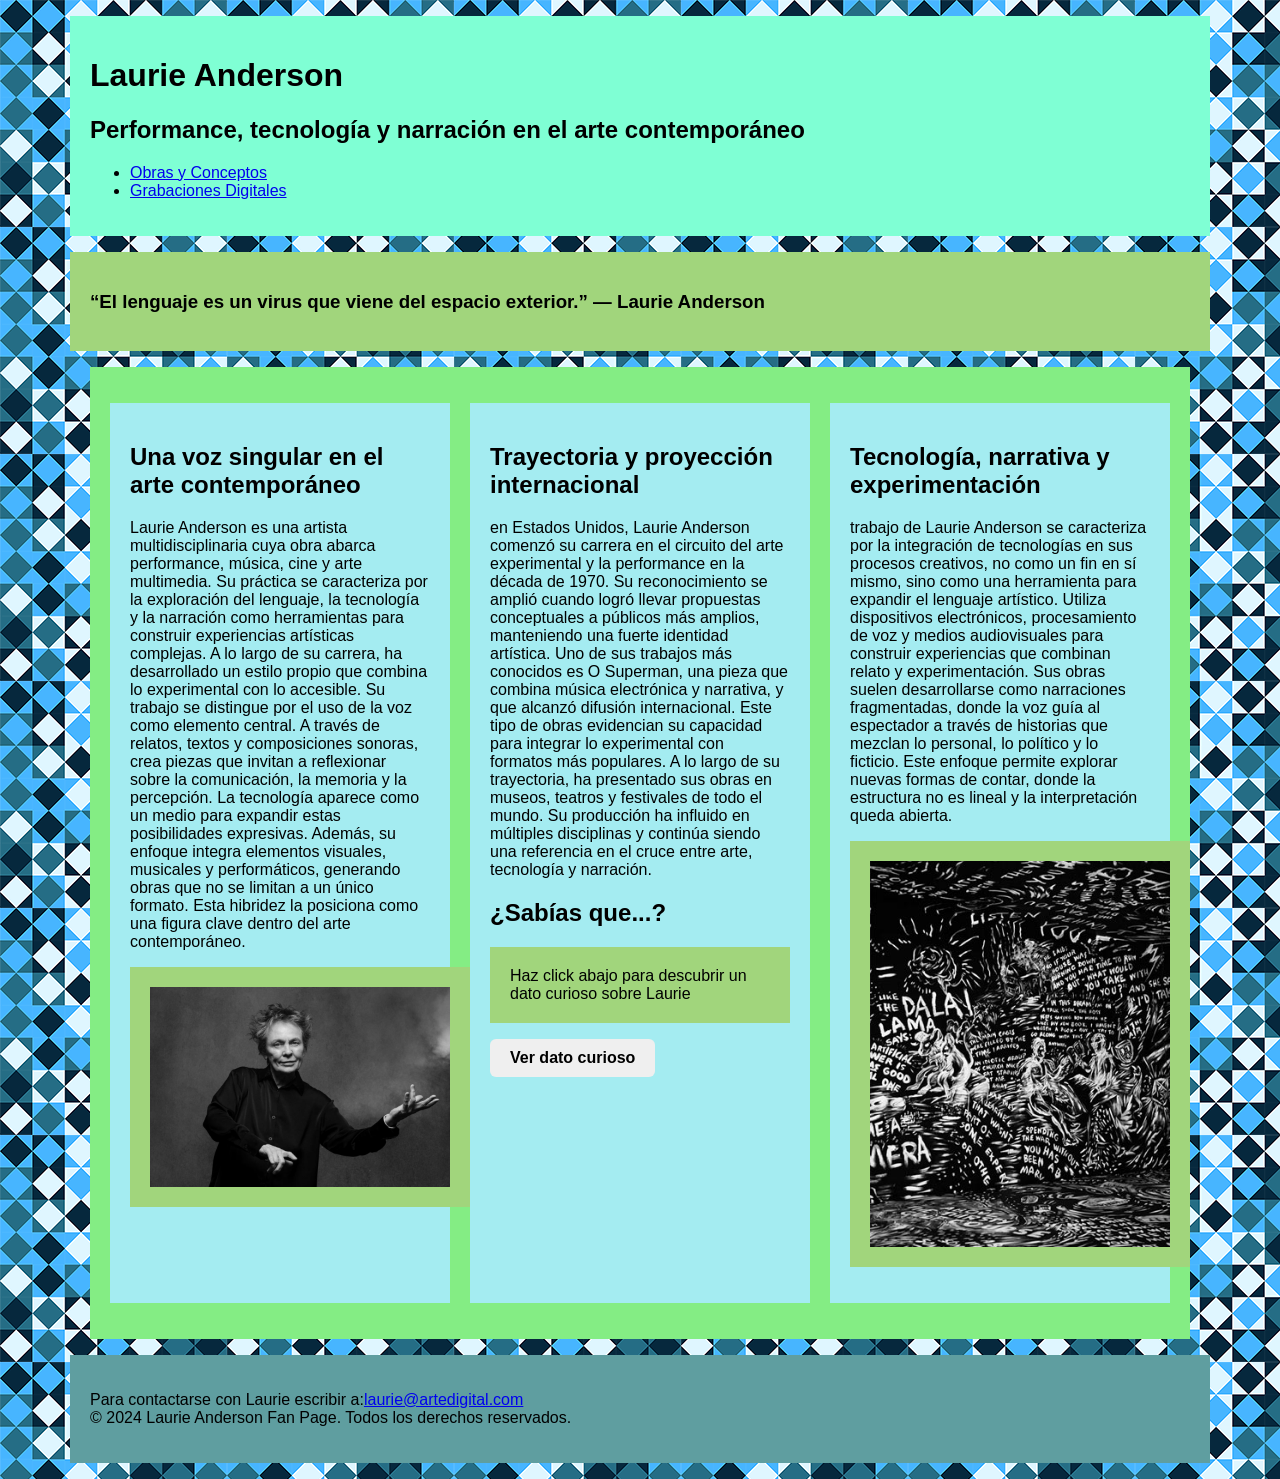
<file: index.html>
<!DOCTYPE html>
<html lang="en">

<head>
    <meta charset="UTF-8">
    <meta name="viewport" content="width=device-width, initial-scale=1.0">
    <title>laurie-anderson</title>
    <link rel="stylesheet" href="css/estilos.css"> 
    <link rel="preconnect" href="https://fonts.google.com/specimen/Abel">  

    <body>
        <header>
            <h1>Laurie Anderson</h1>
            <h2>Performance, tecnología y narración en el arte contemporáneo</h2>
            <nav>
                <ul>
                    <li><a href="obras/obras.html">Obras y Conceptos</a></li>
                    <li><a href="grabaciones/grabaciones.html">Grabaciones Digitales</a></li>
                </ul>
            </nav>
        </header>

        <div class="frase"><h3>“El lenguaje es un virus que viene del espacio exterior.” — Laurie Anderson</h3></div>

         <!--COLUMNA 1-->
        <main class="contenedor-columnas">
        <div class="columna"> 
            <section>
                <h2>Una voz singular en el arte contemporáneo</h2>
                <p>Laurie Anderson es una artista multidisciplinaria cuya obra abarca performance, música, cine y arte multimedia. Su práctica se caracteriza por la exploración del lenguaje, la tecnología y la narración como herramientas para construir experiencias artísticas complejas. A lo largo de su carrera, ha desarrollado un estilo propio que combina lo experimental con lo accesible.

                Su trabajo se distingue por el uso de la voz como elemento central. A través de relatos, textos y composiciones sonoras, crea piezas que invitan a reflexionar sobre la comunicación, la memoria y la percepción. La tecnología aparece como un medio para expandir estas posibilidades expresivas.
                    
                Además, su enfoque integra elementos visuales, musicales y performáticos, generando obras que no se limitan a un único formato. Esta hibridez la posiciona como una figura clave dentro del arte contemporáneo.</p>
            </section>

            <div class="imagen1">
            <img src="imagenes/anderson.jpg" alt="Laurie Anderson">
            </div>
        </div>
        
        <!--COLUMNA 2-->
        <div class="columna">
            <section>
                <h2>Trayectoria y proyección internacional</h2>

                <p>en Estados Unidos, Laurie Anderson comenzó su carrera en el circuito del arte experimental y la performance en la década de 1970. Su reconocimiento se amplió cuando logró llevar propuestas conceptuales a públicos más amplios, manteniendo una fuerte identidad artística.
                
                Uno de sus trabajos más conocidos es O Superman, una pieza que combina música electrónica y narrativa, y que alcanzó difusión internacional. Este tipo de obras evidencian su capacidad para integrar lo experimental con formatos más populares.
                
                A lo largo de su trayectoria, ha presentado sus obras en museos, teatros y festivales de todo el mundo. Su producción ha influido en múltiples disciplinas y continúa siendo una referencia en el cruce entre arte, tecnología y narración.</p> 
            </section>

                <h2>¿Sabías que...?</h2>
                <div id="contenedor-dato">Haz click abajo para descubrir un dato curioso sobre Laurie</div>
                <button id="btn-cambiar">Ver dato curioso</button>
        </div>

         <!--COLUMNA 3-->
        <div class="columna">
            <section>
                <h2>Tecnología, narrativa y experimentación</h2>

                <p> trabajo de Laurie Anderson se caracteriza por la integración de tecnologías en sus procesos creativos, no como un fin en sí mismo, sino como una herramienta para expandir el lenguaje artístico. Utiliza dispositivos electrónicos, procesamiento de voz y medios audiovisuales para construir experiencias que combinan relato y experimentación.

                Sus obras suelen desarrollarse como narraciones fragmentadas, donde la voz guía al espectador a través de historias que mezclan lo personal, lo político y lo ficticio. Este enfoque permite explorar nuevas formas de contar, donde la estructura no es lineal y la interpretación queda abierta.</p>
            </section>
                <div class="imagen">
                    <img src="imagenes/anderson-1.jpg" alt="Laurie Anderson 1">
                </div>
            </section>
        </div>

        </main>
        <footer>
            <p>Para contactarse con Laurie escribir a:<a href="mailto:laurie@artedigital.com">laurie@artedigital.com</a><br>
                &copy; 2024 Laurie Anderson Fan Page. Todos los derechos reservados.</p>
        </footer>

    <!-- conecta con el archivo js -->
    <script src="script2.js"></script>
<body>
    </html>
</file>
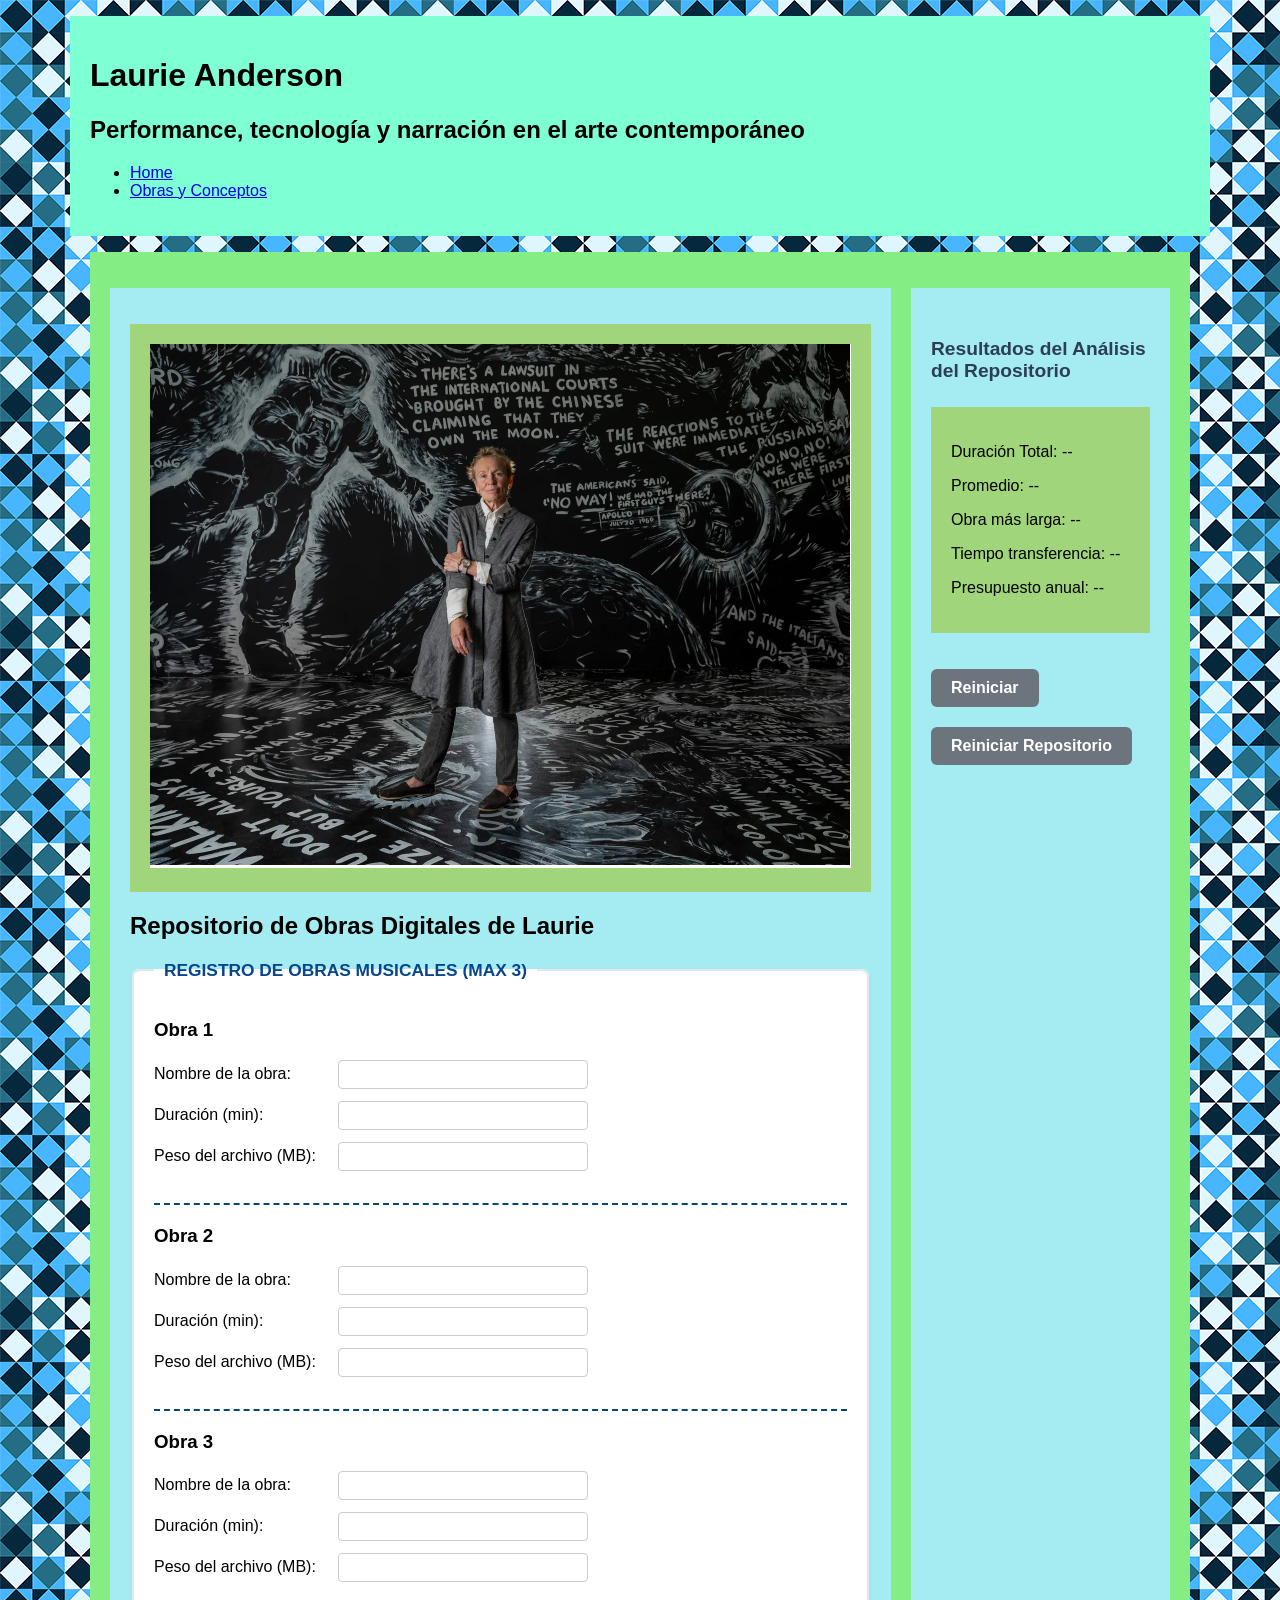
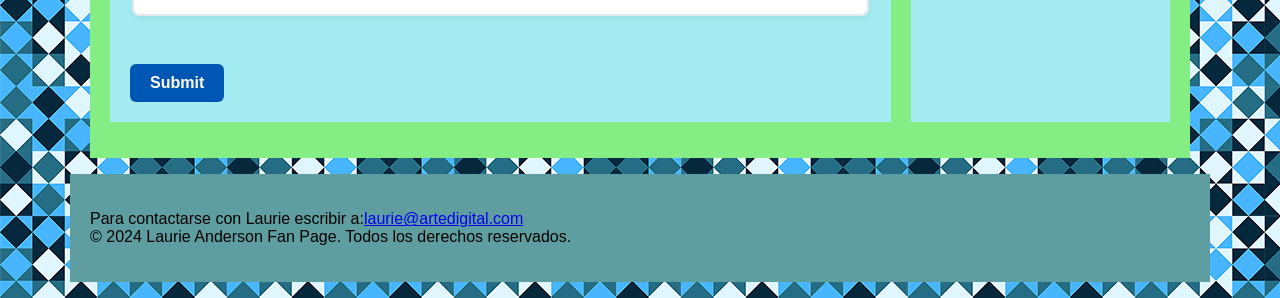
<file: grabaciones/grabaciones.html>
<!DOCTYPE html>
<html lang="en">
  <head>
    <meta charset="UTF-8" />
    <meta name="viewport" content="width=device-width, initial-scale=1.0" />
    <title>laurie-anderson</title>
    <link rel="stylesheet" href="../css/estilos.css" />
    <link rel="preconnect" href="https://fonts.google.com/specimen/Abel" />
  </head>

  <body>
    <header>
      <h1>Laurie Anderson</h1>
      <h2>Performance, tecnología y narración en el arte contemporáneo</h2>
      <nav>
        <ul>
          <li><a href="../index.html">Home</a></li>
          <li><a href="../obras/obras.html">Obras y Conceptos</a></li>
        </ul>
      </nav>
    </header>

    <main class="contenedor-columnas">
      <!-- COLUMNA 1: FORMULARIO -->
      <div class="columna1">
        <div class="imagen2">
          <img src="../imagenes/anderson-4.png" alt="Laurie Anderson" />
        </div>

        <form id="form-repositorio">
          <h2>Repositorio de Obras Digitales de Laurie</h2>

          <fieldset>
            <legend>Registro de Obras Musicales (Max 3)</legend>

            <!-- Obra 1 -->
            <h3>Obra 1</h3>
            <label for="nombre-obra-1">Nombre de la obra:</label>
            <input
              type="text"
              id="nombre-obra-1"
              name="nombre_obra_1"
              required
            /><br />
            <label for="duracion-obra-1">Duración (min):</label>
            <input
              type="number"
              id="duracion-obra-1"
              name="duracion_obra_1"
              required
            /><br />
            <label for="peso-obra-1">Peso del archivo (MB):</label>
            <input
              type="number"
              id="peso-obra-1"
              name="peso_obra_1"
              required
            /><br />
            <hr />

            <!-- Obra 2 -->
            <h3>Obra 2</h3>
            <label for="nombre-obra-2">Nombre de la obra:</label>
            <input
              type="text"
              id="nombre-obra-2"
              name="nombre_obra_2"
              required
            /><br />
            <label for="duracion-obra-2">Duración (min):</label>
            <input
              type="number"
              id="duracion-obra-2"
              name="duracion_obra_2"
              required
            /><br />
            <label for="peso-obra-2">Peso del archivo (MB):</label>
            <input
              type="number"
              id="peso-obra-2"
              name="peso_obra_2"
              required
            /><br />
            <hr />

            <!-- Obra 3 -->
            <h3>Obra 3</h3>
            <label for="nombre-obra-3">Nombre de la obra:</label>
            <input
              type="text"
              id="nombre-obra-3"
              name="nombre_obra_3"
              required
            /><br />
            <label for="duracion-obra-3">Duración (min):</label>
            <input
              type="number"
              id="duracion-obra-3"
              name="duracion_obra_3"
              required
            /><br />
            <label for="peso-obra-3">Peso del archivo (MB):</label>
            <input
              type="number"
              id="peso-obra-3"
              name="peso_obra_3"
              required
            /><br />
          </fieldset>
          <br />

          <button type="submit" id="btn-calcular">Submit</button>
        </form>
      </div>

      <!-- COLUMNA 2: RESULTADOS -->
      <div class="columna2">
        <h4 class="Resultados">Resultados del Análisis del Repositorio</h4>

        <div id="resultados">
          <p>Duración Total: <span id="res-total">--</span></p>
          <p>Promedio: <span id="res-promedio">--</span></p>
          <p>Obra más larga: <span id="res-mayor">--</span></p>
          <p>Tiempo transferencia: <span id="res-transferencia">--</span></p>
          <p>Presupuesto anual: <span id="res-presupuesto">--</span></p>
        </div>
        <button id="btn-reiniciar" disabled>Reiniciar</button>

        <br />

        <!-- atributo disabled empieza desactivado -->
        <button type="button" id="btn-reiniciar" disabled>
          Reiniciar Repositorio
        </button>
      </div>
    </main>

    <footer>
      <p>
        Para contactarse con Laurie escribir a:<a
          href="mailto:laurie@artedigital.com"
          >laurie@artedigital.com</a
        ><br />
        &copy; 2024 Laurie Anderson Fan Page. Todos los derechos reservados.
      </p>
    </footer>

    <!-- conecta con el archivo js -->
    <script src="script1.js"></script>
  </body>
</html>
</file>
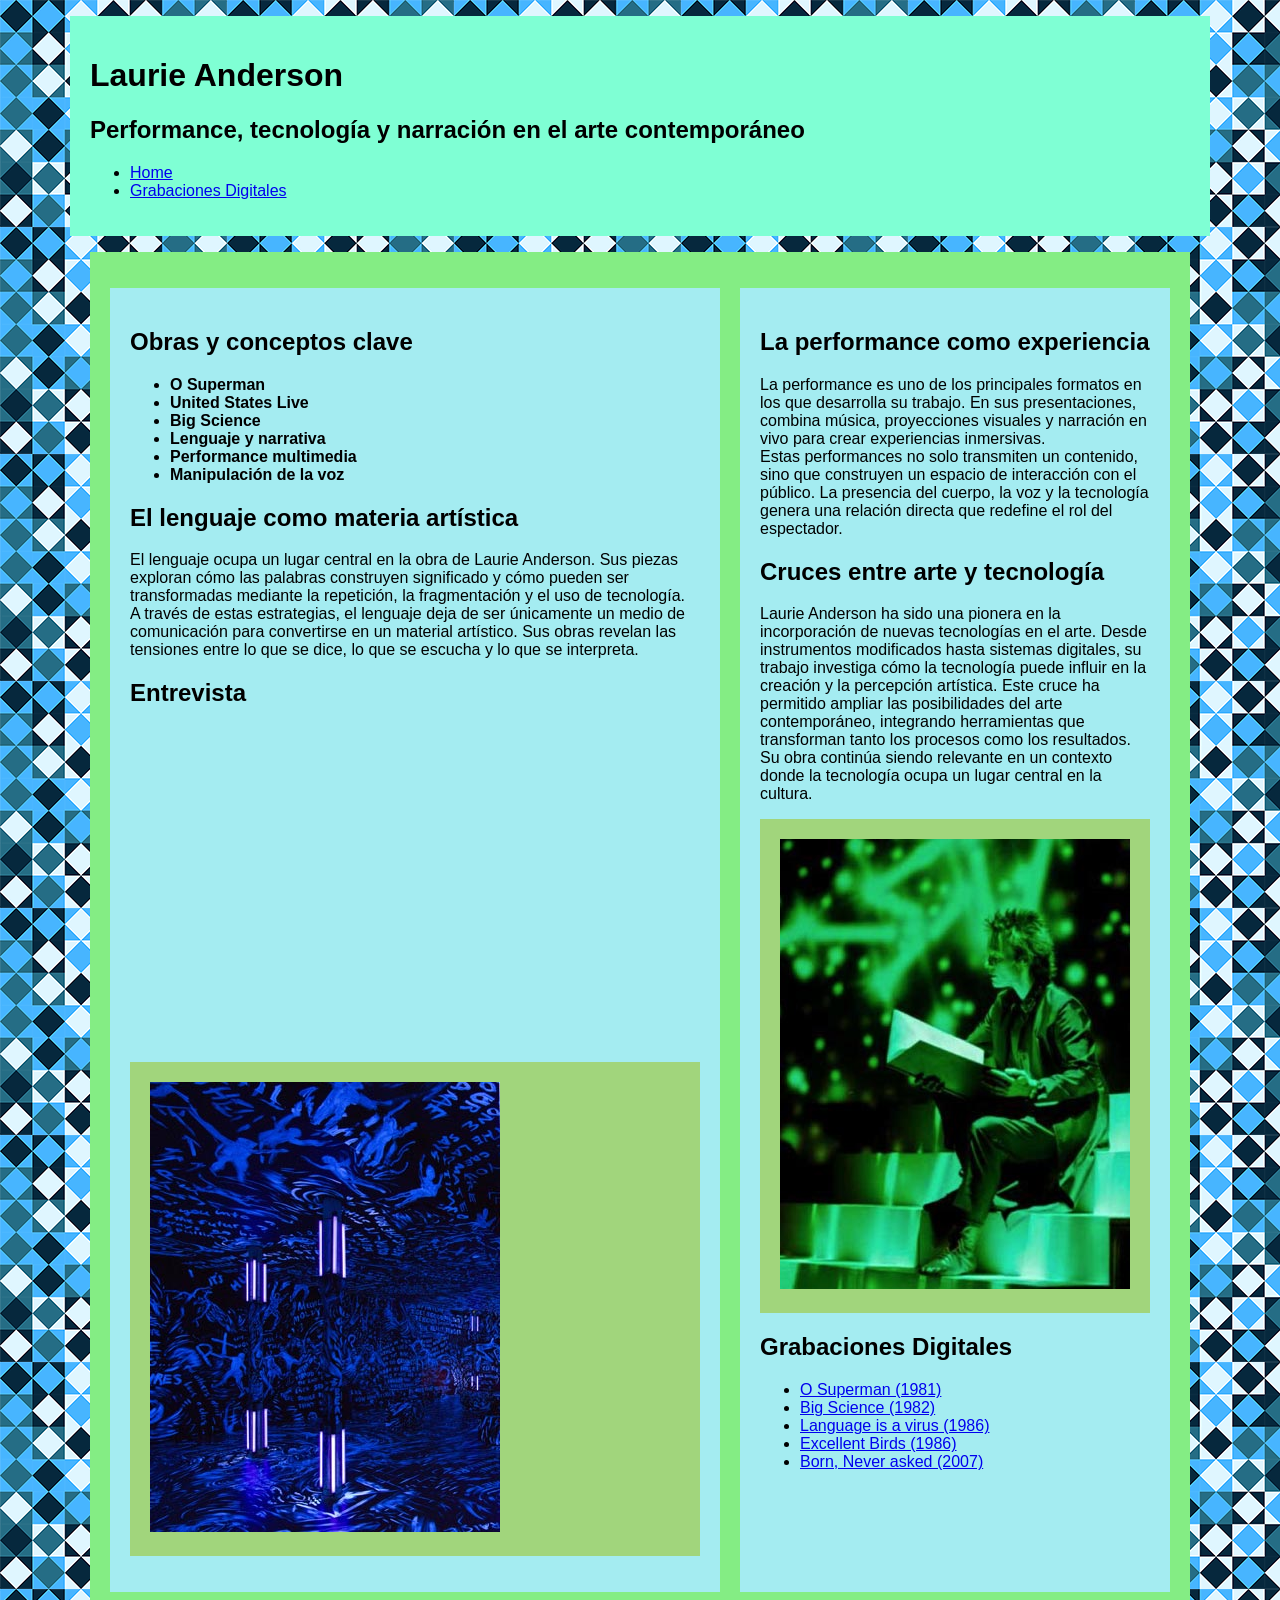
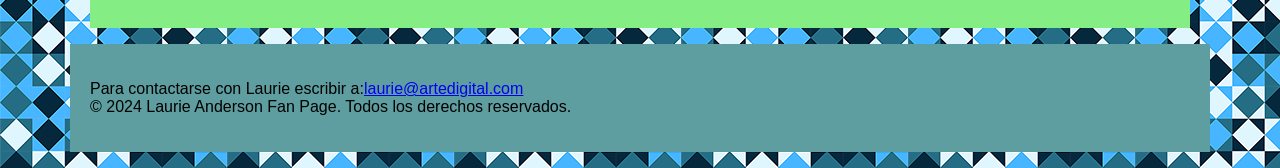
<file: obras/obras.html>
<!DOCTYPE html>
<html lang="en">

<head>
    <meta charset="UTF-8">
    <meta name="viewport" content="width=device-width, initial-scale=1.0">
    <title>laurie-anderson</title>
    <link rel="stylesheet" href="../css/estilos.css"> 
    <link rel="preconnect" href="https://fonts.google.com/specimen/Abel">  
</head>
<body>
    <header>
        <h1>Laurie Anderson</h1>
        <h2>Performance, tecnología y narración en el arte contemporáneo</h2>
        <nav>
            <ul>
                <li><a href="../index.html">Home</a></li>
                <li><a href="../grabaciones/grabaciones.html">Grabaciones Digitales</a></li>
            </ul>
        </nav>
    </header>
    
    <!--COLUMNA 1-->
    <main class="contenedor-columnas">
        <div class="columna1">       
        <section>
            <h2>Obras y conceptos clave</h2>
            <ul>
                <li><strong>O Superman</strong></li>
                <li><strong>United States Live</strong></li>
                <li><strong>Big Science</strong></li>
                <li><strong>Lenguaje y narrativa</strong></li>
                <li><strong>Performance multimedia</strong></li>
                <li><strong>Manipulación de la voz</strong></li>
            </ul>
        </section>
        <section>
            <h2>El lenguaje como materia artística</h2>
            <p>El lenguaje ocupa un lugar central en la obra de Laurie Anderson. Sus piezas exploran cómo las palabras construyen significado y cómo pueden ser transformadas mediante la repetición, la fragmentación y el uso de tecnología. <br> A través de estas estrategias, el lenguaje deja de ser únicamente un medio de comunicación para convertirse en un material artístico. Sus obras revelan las tensiones entre lo que se dice, lo que se escucha y lo que se interpreta.
            </p>
        </section>
         <section class="video">
                <h2>Entrevista</h2>
                <iframe
                  width="560"
                  height="315"
                  src="https://www.youtube.com/embed/zHT016FbR30?si=v3rrFdP2TKCa-8GO"
                  title="YouTube video player"
                  frameborder="0"
                  allow="accelerometer; autoplay; clipboard-write; encrypted-media; gyroscope; picture-in-picture; web-share"
                  referrerpolicy="strict-origin-when-cross-origin"
                  allowfullscreen
                ></iframe>
              </section>

            <div class="imagenes">
                <img src="../imagenes/anderson-2.jpg" alt="Laurie Anderson 2">
            </div>  
        </div>
        
        <!--COLUMNA 2-->
      <div class="columna2">
        <section> 
            <h2>La performance como experiencia</h2>
            <p>La performance es uno de los principales formatos en los que desarrolla su trabajo. En sus presentaciones, combina música, proyecciones visuales y narración en vivo para crear experiencias inmersivas.<br> Estas performances no solo transmiten un contenido, sino que construyen un espacio de interacción con el público. La presencia del cuerpo, la voz y la tecnología genera una relación directa que redefine el rol del espectador.
            </p>

            <h2>Cruces entre arte y tecnología</h2>
            <p>Laurie Anderson ha sido una pionera en la incorporación de nuevas tecnologías en el arte. Desde instrumentos modificados hasta sistemas digitales, su trabajo investiga cómo la tecnología puede influir en la creación y la percepción artística.

            Este cruce ha permitido ampliar las posibilidades del arte contemporáneo, integrando herramientas que transforman tanto los procesos como los resultados. Su obra continúa siendo relevante en un contexto donde la tecnología ocupa un lugar central en la cultura.
            </p>
            <div class="imagenes">
                <img src="../imagenes/anderson-3.jpg" alt="Laurie Anderson 3">
            </div>
        </section>
        <section class="grabaciones">
            <h2>Grabaciones Digitales</h2>
            <ul>
              <li>
                <a
                  href="https://youtu.be/Vkfpi2H8tOE?si=nc82paKj5M5Rsz_H"
                  target="_blank"
                  >O Superman (1981)</a
                >
              </li>
              <li>
                <a
                  href="https://youtu.be/vTHiN6Qwdgs?si=G-FE4E4Jt9yZmeRk"
                  target="_blank"
                  >Big Science (1982)</a
                >
              </li>
              <li>
                <a
                  href="https://youtu.be/1eTSL2kopP4?si=uAILCVLPpyITCBsO"
                  target="_blank"
                  >Language is a virus (1986)</a
                >
              </li>
              <li>
                <a
                  href="https://youtu.be/pEPS5wC83QE?si=vyCpEuz02amRo-NC"
                  target="_blank"
                  >Excellent Birds (1986)</a
                >
              </li>
              <li>
                <a
                  href="https://youtu.be/dCOvc7tt4rI?si=ypDb__mf1OzoMpBb"
                  target="_blank"
                  >Born, Never asked (2007)</a
                >
              </li>
            </ul>
          </section>
        </div>
      </div>
    
    </main>
    <footer>
        <p>Para contactarse con Laurie escribir a:<a href="mailto:laurie@artedigital.com">laurie@artedigital.com</a><br>
            &copy; 2024 Laurie Anderson Fan Page. Todos los derechos reservados.</p>
    </footer>

<body>
</html>
</file>
<file: css/estilos.css>
body {
  background-image: url("../fondo.png"); /* imagen de fondo  solicitada */
  font-family: "Abel", sans-serif; /* Conectada la tipografía solicitada */
}

.contenedor-columnas {
  display: flex; /* Activa el Flexbox */
  gap: 20px;
  width: 100%;
  box-sizing: border-box;
  padding: 20px;
}

.columna {
  flex: 1;
  background-color: #a4ecf1;
  padding: 20px;
}
.columna img {
  width: 100%;
  height: auto; /* Mantiene la proporción para que no se deforme */
  display: block; /* Elimina un espacio en blanco que los navegadores dejan abajo por defecto */
}

.columna1 {
  flex: 2; /* columna más ancha pag 2 y 3 */
  background-color: #a4ecf1;
}

.columna2 {
  flex: 1; /* columna más angosta pág 2 y 3 */
  background-color: #a4ecf1;
}

header {
  background-color: aquamarine;
  margin: 1em auto 1em auto;
  max-width: 1100px;
  padding: 20px;
}
div {
  background-color: rgb(161, 213, 124);
  margin: 1em auto 1em auto;
  max-width: 1100px;
  padding: 20px;
}

main {
  background-color: rgb(132, 237, 132);
  margin: 1em auto 1em auto;
  max-width: 1100px;
  padding: 20px;
  box-sizing: border-box;
}
/* Estilos para el formulario */
form {
  max-width: 800px;
  margin: 0 auto;
}

fieldset {
  border: 2px solid #e2e8f0;
  border-radius: 8px;
  background-color: #ffffff;
  padding: 20px;
  margin-bottom: 30px;
  box-shadow: 0 4px 6px rgba(0, 0, 0, 0.05);
}

legend {
  font-weight: bold;
  color: #07468e;
  padding: 0 10px;
  font-size: 13pt;
  text-transform: uppercase;
}

/* Estructura de los campos de entrada */
label {
  display: inline-block;
  width: 180px;
  margin-bottom: 12px;
  font-weight: 500;
}

input[type="text"],
input[type="number"] {
  width: 250px;
  padding: 6px 10px;
  border: 1px solid #ccc;
  border-radius: 4px;
  margin-bottom: 12px;
  box-sizing: border-box;
}

input:focus {
  border-color: #0056b3;
  outline: none;
  box-shadow: 0 0 4px rgba(0, 86, 179, 0.2);
}

hr {
  border: 0;
  border-top: 2px dashed #05486f;
  margin: 20px 0;
}

/* Botones */
button {
  padding: 10px 20px;
  font-size: 1rem;
  font-weight: 600;
  border: none;
  border-radius: 6px;
  cursor: pointer;
  transition: background-color 0.2s;
}

#btn-calcular {
  background-color: #0056b3;
  color: white;
}

#btn-calcular:hover {
  background-color: #004085;
}

#btn-reiniciar {
  background-color: #6c757d;
  color: white;
  margin-top: 20px;
}

#btn-reiniciar:hover {
  background-color: #5a6268;
}

/* Contenedor de Resultados (Dashboard) */
.Resultados {
  margin-top: 30px;
  color: #2c3e50;
  font-size: 1.2rem;
}

.imagen1 {
  width: 100%;
  height: auto;
  display: block;
  object-fit: cover;
}

.imagen {
  width: 100%;
  height: auto;
  display: block;
}
/* imagen en la columna1 */
.columna1 imagen2 {
  width: 50%;
  height: auto;
  display: block;
  object-position: center;
}

footer {
  background-color: cadetblue;
  margin: 1em auto 1em auto;
  max-width: 1100px;
  padding: 20px;
}

 {
}
</file>
